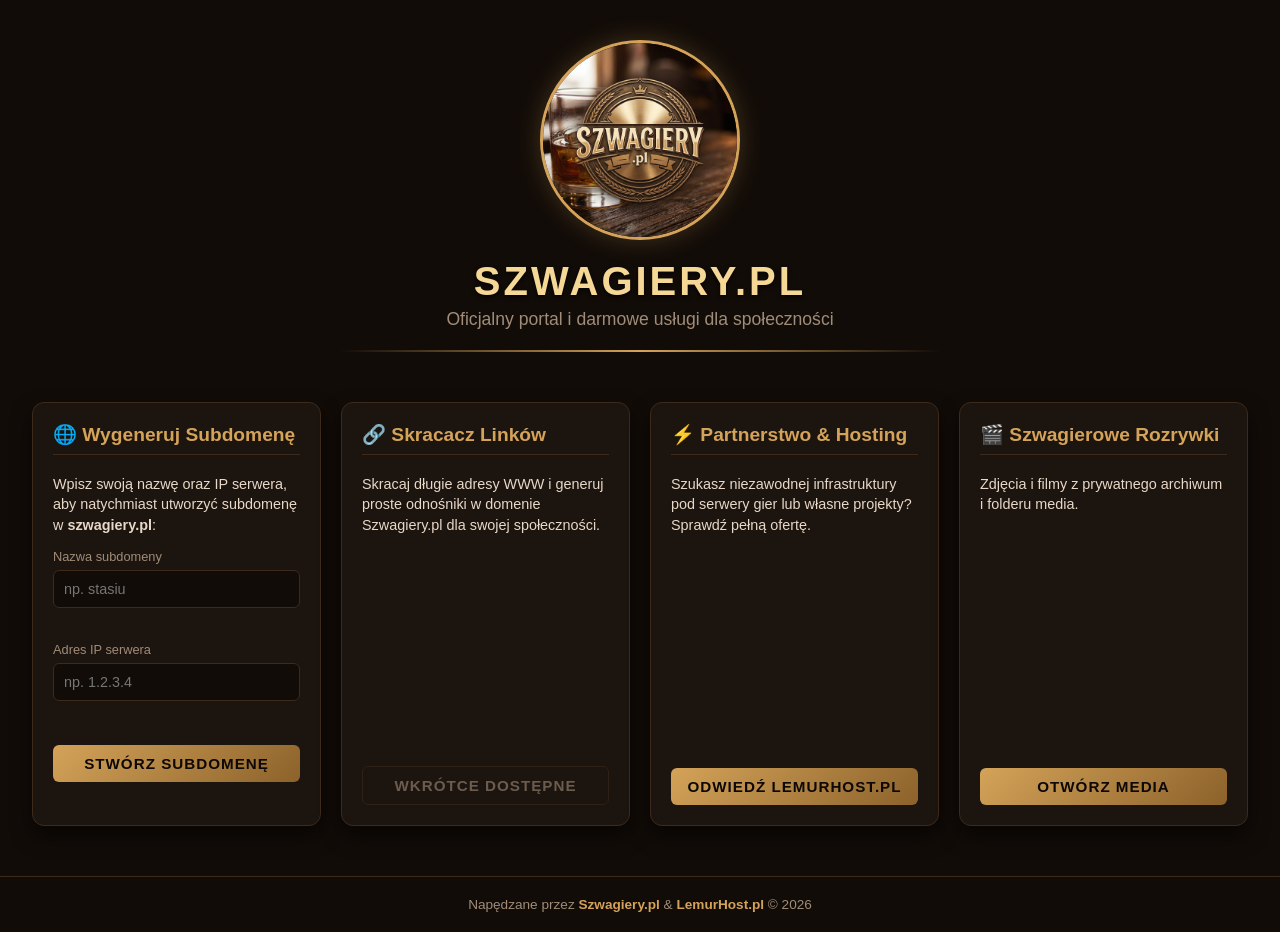
<file: index.html>
<!DOCTYPE html>
<html lang="pl">
<head>
    <meta charset="UTF-8">
    <meta name="viewport" content="width=device-width, initial-scale=1.0">
    <title>Szwagiery.pl - Centrum Dowodzenia</title>
    <meta name="description" content="Oficjalny portal i darmowe usługi dla społeczności Szwagiery.pl - generator subdomen, skracacz linków i galeria.">
    <meta property="og:title" content="Szwagiery.pl - Centrum Dowodzenia">
    <meta property="og:description" content="Oficjalny portal i darmowe usługi dla społeczności Szwagiery.pl.">
    <meta property="og:image" content="logo.jpg">
    <meta property="og:type" content="website">
    <link rel="icon" type="image/jpeg" href="logo.jpg">
    <meta name="theme-color" content="#120c08">
    <link rel="stylesheet" href="style.css">
</head>
<body>

    <header>
        <div class="logo-container">
            <img src="logo.jpg" alt="Szwagiery.pl Logo">
        </div>
        <h1>SZWAGIERY.PL</h1>
        <p class="subtitle">Oficjalny portal i darmowe usługi dla społeczności</p>
        <div class="divider"></div>
    </header>

    <div class="grid">
        <!-- Generowanie Subdomen -->
        <div class="card">
            <div>
                <h3>🌐 Wygeneruj Subdomenę</h3>
                <p>Wpisz swoją nazwę oraz IP serwera, aby natychmiast utworzyć subdomenę w <strong>szwagiery.pl</strong>:</p>

                <form id="subdomainForm" class="form-group" novalidate>
                    <label class="field-label" for="subdomain">Nazwa subdomeny</label>
                    <input type="text" id="subdomain" name="subdomain" placeholder="np. stasiu" required
                           pattern="[a-zA-Z0-9-]{1,63}" autocomplete="off">
                    <div class="field-error" id="subdomainError"></div>

                    <label class="field-label" for="ip">Adres IP serwera</label>
                    <input type="text" id="ip" name="ip" placeholder="np. 1.2.3.4" required
                           inputmode="decimal" autocomplete="off">
                    <div class="field-error" id="ipError"></div>

                    <button type="submit" class="btn" id="subdomainSubmit">Stwórz subdomenę</button>
                </form>
                <div id="responseMsg" role="status" aria-live="polite"></div>
            </div>
        </div>

        <!-- Skracacz Linków -->
        <div class="card">
            <div>
                <h3>🔗 Skracacz Linków</h3>
                <p>Skracaj długie adresy WWW i generuj proste odnośniki w domenie Szwagiery.pl dla swojej społeczności.</p>
            </div>
            <button type="button" class="btn btn-soon" disabled title="Funkcja w przygotowaniu">Wkrótce dostępne</button>
        </div>

        <!-- LemurHost -->
        <div class="card">
            <div>
                <h3>⚡ Partnerstwo & Hosting</h3>
                <p>Szukasz niezawodnej infrastruktury pod serwery gier lub własne projekty? Sprawdź pełną ofertę.</p>
            </div>
            <a href="https://lemurhost.pl" target="_blank" rel="noopener noreferrer" class="btn">Odwiedź LemurHost.pl</a>
        </div>

        <!-- Szwagierowe Rozrywki -->
        <div class="card">
            <div>
                <h3>🎬 Szwagierowe Rozrywki</h3>
                <p>Zdjęcia i filmy z prywatnego archiwum i folderu media.</p>
            </div>
            <a href="media.html" class="btn">Otwórz Media</a>
        </div>
    </div>

    <div class="footer-note">
        Napędzane przez <a href="#">Szwagiery.pl</a> & <a href="https://lemurhost.pl" target="_blank" rel="noopener noreferrer">LemurHost.pl</a> &copy; 2026
    </div>

    <script>
    const SUBDOMAIN_API_URL = 'https://TWOJE-API.przyklad.pl/api/create-subdomain';
    const SUBDOMAIN_PATTERN = /^[a-zA-Z0-9-]{1,63}$/;
    const IP_PATTERN = /^(\d{1,3}\.){3}\d{1,3}$/;

    function isValidIPv4(value) {
        if (!IP_PATTERN.test(value)) return false;
        return value.split('.').every(part => Number(part) >= 0 && Number(part) <= 255);
    }

    const form = document.getElementById('subdomainForm');
    const submitBtn = document.getElementById('subdomainSubmit');
    const msg = document.getElementById('responseMsg');
    const subdomainInput = document.getElementById('subdomain');
    const ipInput = document.getElementById('ip');
    const subdomainError = document.getElementById('subdomainError');
    const ipError = document.getElementById('ipError');

    form.addEventListener('submit', async (e) => {
        e.preventDefault();

        const subdomain = subdomainInput.value.trim();
        const ip = ipInput.value.trim();

        let valid = true;
        subdomainError.textContent = '';
        ipError.textContent = '';
        subdomainInput.classList.remove('invalid');
        ipInput.classList.remove('invalid');

        if (!SUBDOMAIN_PATTERN.test(subdomain)) {
            subdomainError.textContent = 'Dozwolone: litery, cyfry, myślnik (bez spacji).';
            subdomainInput.classList.add('invalid');
            valid = false;
        }
        if (!isValidIPv4(ip)) {
            ipError.textContent = 'Podaj poprawny adres IPv4, np. 1.2.3.4.';
            ipInput.classList.add('invalid');
            valid = false;
        }
        if (!valid) return;

        submitBtn.disabled = true;
        submitBtn.textContent = 'Tworzenie...';
        msg.textContent = 'Łączenie z Cloudflare...';
        msg.style.color = 'var(--gold-primary)';

        const formData = new FormData();
        formData.append('subdomain', subdomain);
        formData.append('ip', ip);

        try {
            const res = await fetch(SUBDOMAIN_API_URL, {
                method: 'POST',
                body: formData
            });

            const data = await res.json();

            if (res.ok) {
                msg.textContent = data.message || 'Subdomena utworzona.';
                msg.style.color = 'var(--success)';
                form.reset();
            } else {
                msg.textContent = data.detail || 'Wystąpił błąd podczas tworzenia.';
                msg.style.color = 'var(--error)';
            }
        } catch (err) {
            msg.textContent = 'Nie udało się połączyć z API. Sprawdź adres SUBDOMAIN_API_URL w kodzie strony.';
            msg.style.color = 'var(--gold-light)';
        } finally {
            submitBtn.disabled = false;
            submitBtn.textContent = 'Stwórz subdomenę';
        }
    });
    </script>

</body>
</html>
</file>
<file: style.css>
:root {
    --bg-dark: #120c08;
    --card-bg: #1c140e;
    --gold-primary: #d4a359;
    --gold-light: #f5d796;
    --gold-accent: #8c622b;
    --text-main: #e8d8c8;
    --text-muted: #a08c78;
    --border-color: #3d2a1b;
    --input-bg: #120c08;
    --success: #4CAF50;
    --error: #f44336;
}

* {
    box-sizing: border-box;
}

body {
    font-family: 'Segoe UI', Tahoma, Geneva, Verdana, sans-serif;
    background-color: var(--bg-dark);
    color: var(--text-main);
    margin: 0;
    padding: 0;
    display: flex;
    flex-direction: column;
    align-items: center;
    min-height: 100vh;
}

a {
    outline-offset: 2px;
}

:focus-visible {
    outline: 2px solid var(--gold-primary);
    outline-offset: 2px;
}

header {
    text-align: center;
    padding: 40px 20px 20px;
    width: 100%;
    max-width: 1200px;
}

.logo-container {
    margin-bottom: 15px;
}

.logo-container img {
    width: 200px;
    height: 200px;
    border-radius: 50%;
    border: 3px solid var(--gold-primary);
    box-shadow: 0 0 25px rgba(212, 163, 89, 0.25);
    object-fit: cover;
}

h1 {
    font-size: 2.5rem;
    color: var(--gold-light);
    letter-spacing: 3px;
    margin: 10px 0 5px;
    text-shadow: 0 2px 4px rgba(0,0,0,0.8);
    text-transform: uppercase;
}

p.subtitle {
    color: var(--text-muted);
    font-size: 1.1rem;
    margin-top: 0;
}

.back-link {
    color: var(--gold-primary);
    text-decoration: none;
    font-weight: bold;
    display: inline-block;
    margin-bottom: 15px;
}

.back-link:hover,
.back-link:focus-visible {
    text-decoration: underline;
}

.divider {
    height: 2px;
    background: linear-gradient(90deg, transparent, var(--gold-primary), transparent);
    width: 80%;
    max-width: 600px;
    margin: 20px auto 30px;
}

.section-title {
    color: var(--gold-light);
    font-size: 1.5rem;
    margin: 30px 0 15px;
    width: 90%;
    max-width: 900px;
    border-left: 4px solid var(--gold-primary);
    padding-left: 10px;
    text-transform: uppercase;
    letter-spacing: 1px;
}

.grid {
    display: grid;
    grid-template-columns: repeat(4, 1fr);
    gap: 20px;
    width: 95%;
    max-width: 1250px;
    padding-bottom: 50px;
    align-items: stretch;
}

.grid.media-grid {
    grid-template-columns: repeat(auto-fit, minmax(280px, 1fr));
    max-width: 900px;
    padding-bottom: 20px;
}

@media (max-width: 1100px) {
    .grid:not(.media-grid) {
        grid-template-columns: repeat(2, 1fr);
    }
}
@media (max-width: 600px) {
    .grid {
        grid-template-columns: 1fr;
    }
    .logo-container img {
        width: 140px;
        height: 140px;
    }
    h1 {
        font-size: 1.8rem;
        letter-spacing: 1.5px;
    }
}

.card {
    background: var(--card-bg);
    border: 1px solid var(--border-color);
    border-radius: 12px;
    padding: 20px;
    box-shadow: 0 10px 20px rgba(0, 0, 0, 0.6);
    display: flex;
    flex-direction: column;
    justify-content: space-between;
    transition: transform 0.2s, border-color 0.2s;
    height: 100%;
}

.card:hover {
    transform: translateY(-4px);
    border-color: var(--gold-primary);
}

@media (prefers-reduced-motion: reduce) {
    .card {
        transition: none;
    }
    .card:hover {
        transform: none;
    }
}

.card h3 {
    color: var(--gold-primary);
    margin-top: 0;
    font-size: 1.2rem;
    border-bottom: 1px solid var(--border-color);
    padding-bottom: 8px;
}

.card p {
    color: var(--text-main);
    font-size: 0.9rem;
    line-height: 1.4;
    flex-grow: 1;
}

.form-group {
    display: flex;
    flex-direction: column;
    gap: 10px;
    margin-top: 10px;
}

.field-label {
    font-size: 0.8rem;
    color: var(--text-muted);
    margin-bottom: -4px;
}

input[type="text"] {
    padding: 10px;
    border-radius: 6px;
    border: 1px solid var(--border-color);
    background-color: var(--input-bg);
    color: var(--text-main);
    font-size: 0.9rem;
    outline: none;
    transition: border-color 0.2s;
    width: 100%;
}

input[type="text"]:focus {
    border-color: var(--gold-primary);
}

input.invalid {
    border-color: var(--error);
}

.field-error {
    font-size: 0.78rem;
    color: var(--error);
    min-height: 14px;
}

.btn {
    background: linear-gradient(135deg, var(--gold-primary), var(--gold-accent));
    color: #0d0805;
    font-weight: bold;
    border: none;
    border-radius: 6px;
    padding: 10px 15px;
    cursor: pointer;
    font-size: 0.95rem;
    text-transform: uppercase;
    letter-spacing: 1px;
    transition: opacity 0.2s, transform 0.1s;
    text-align: center;
    text-decoration: none;
    margin-top: 10px;
    display: inline-block;
}

.btn:hover {
    opacity: 0.9;
}

.btn:active {
    transform: scale(0.98);
}

.btn:disabled {
    opacity: 0.6;
    cursor: not-allowed;
    transform: none;
}

.btn.btn-soon {
    background: var(--card-bg);
    color: var(--text-muted);
    border: 1px solid var(--border-color);
    cursor: default;
}

#responseMsg {
    margin-top: 8px;
    font-size: 0.85rem;
    font-weight: bold;
    min-height: 15px;
}

.media-box {
    width: 100%;
    border-radius: 6px;
    overflow: hidden;
    background-color: #000;
    flex-grow: 1;
    display: flex;
    align-items: center;
    justify-content: center;
}

.media-box img, .media-box video {
    width: 100%;
    height: auto;
    max-height: 250px;
    object-fit: contain;
    display: block;
}

.footer-note {
    margin-top: auto;
    padding: 20px;
    color: var(--text-muted);
    font-size: 0.85rem;
    text-align: center;
    border-top: 1px solid var(--border-color);
    width: 100%;
}

.footer-note a {
    color: var(--gold-primary);
    text-decoration: none;
    font-weight: bold;
}
</file>
